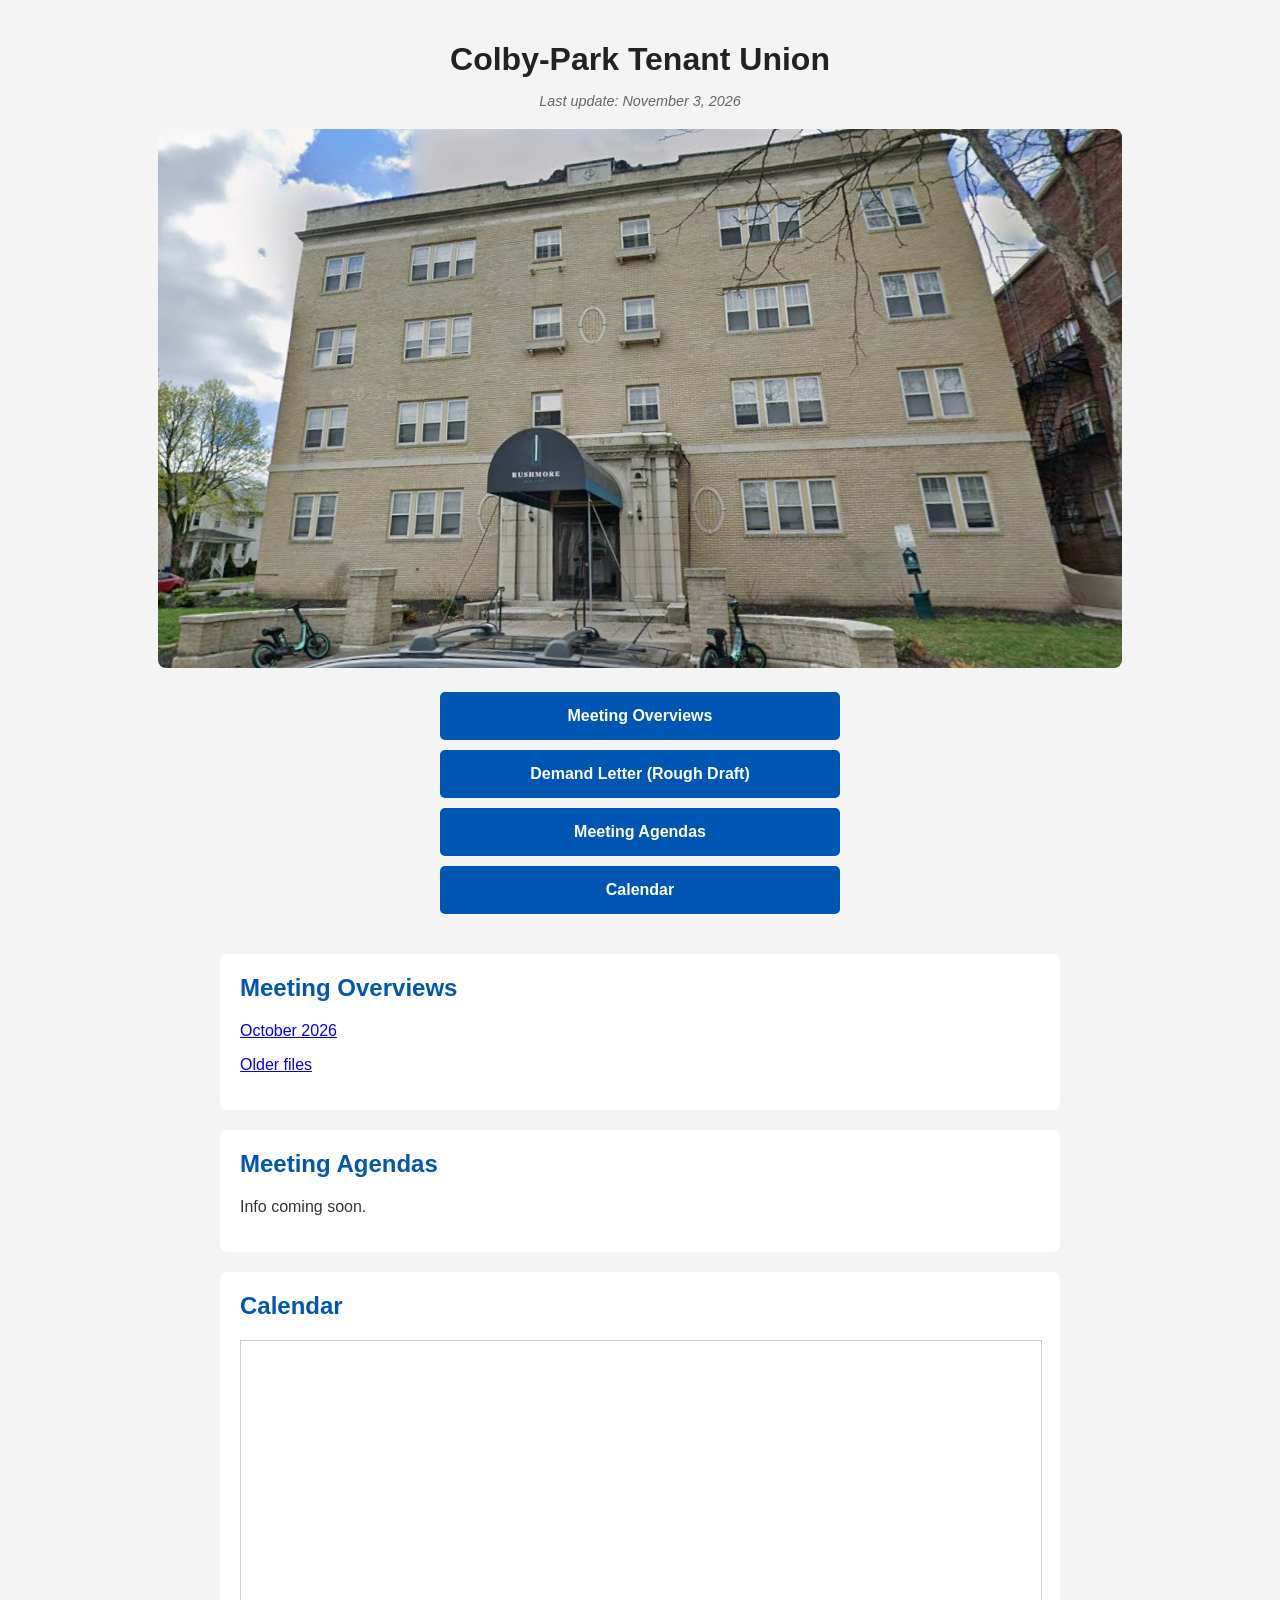
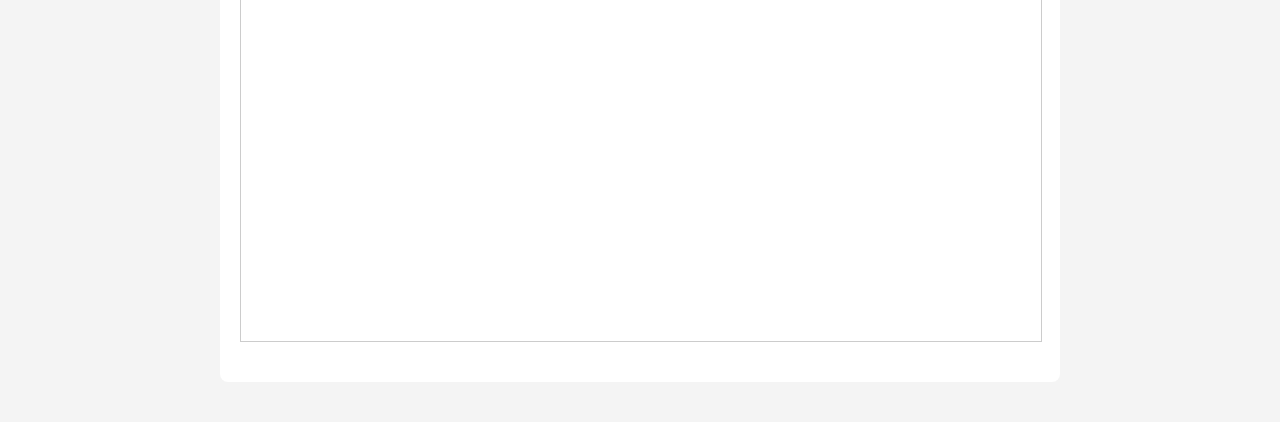
<file: index.html>
<!DOCTYPE html>
<html lang="en">
<head>
  <meta charset="UTF-8">
  <meta name="viewport" content="width=device-width, initial-scale=1.0">
  <title>Colby-Park Tenant Union (CPTU)</title>
  <link rel="stylesheet" href="style.css">
</head>
<body>

  <header>
    <h1>Colby-Park Tenant Union</h1>
    <p class="update-date">Last update: November 3, 2026</p>
  </header>

  <!-- Put your image here later. Delete this if you don't want it yet. -->
  <div class="building-image">
    <img src="github profile.jpg" alt="CPTU Building">
  </div>

  <nav class="main-menu">
    <a href="#meetings" class="menu-btn">Meeting Overviews</a>
    <a href="demandletterdraft.pdf" class="menu-btn">Demand Letter (Rough Draft)</a>
    <a href="#agendas" class="menu-btn">Meeting Agendas</a>
    <a href="#calendar" class="menu-btn">Calendar</a>
  </nav>

  <!-- These sections are where the menu links go -->
  <main>
    <section id="meetings">
      <h2>Meeting Overviews</h2>
      <p><a href="overviews/2026-October-General-Meeting-Overview.pdf">October 2026</a></p>
      <p><a href="overviews/">Older files</a></p>
    </section>

    <section id="agendas">
      <h2>Meeting Agendas</h2>
      <p>Info coming soon.</p>
    </section>

    <section id="calendar">
      <h2>Calendar</h2>
      <p><iframe src="https://teamup.com/ks7hf364dti16aih7x?tz=Calendar%20default&showProfileAndInfo=0&showSidepanel=1&showViewHeader=1&showAgendaDetails=0&showDateControls=1&showDateRange=1" style="width: 100%; height: 600px; border: 1px solid #cccccc" loading="lazy" frameborder="0"></iframe></p>
    </section>
  </main>

</body>
</html>
</file>
<file: style.css>
body {
  font-family: Arial, sans-serif;
  margin: 0;
  padding: 20px;
  background-color: #f4f4f4;
  color: #333;
  text-align: center;
}

header {
  margin-bottom: 20px;
}

h1 {
  font-size: 2rem;
  margin-bottom: 5px;
  color: #222;
}

.update-date {
  font-size: 0.9rem;
  color: #666;
  font-style: italic;
}

.building-image img {
  max-width: 100%;
  height: auto;
  border-radius: 8px;
  margin-bottom: 20px;
}

/* The menu buttons */
.main-menu {
  display: flex;
  flex-direction: column; /* Stacks them vertically on phones */
  gap: 10px;
  max-width: 400px;
  margin: 0 auto 40px auto;
}

.menu-btn {
  display: block;
  background-color: #0056b3; /* Blue button */
  color: white;
  padding: 15px;
  text-decoration: none;
  border-radius: 5px;
  font-weight: bold;
}

.menu-btn:hover {
  background-color: #004494;
}

/* Section styles */
section {
  background: white;
  padding: 20px;
  margin-bottom: 20px;
  border-radius: 8px;
  text-align: left;
  max-width: 800px;
  margin-left: auto;
  margin-right: auto;
}

section h2 {
  margin-top: 0;
  color: #0056b3;
}
</file>
